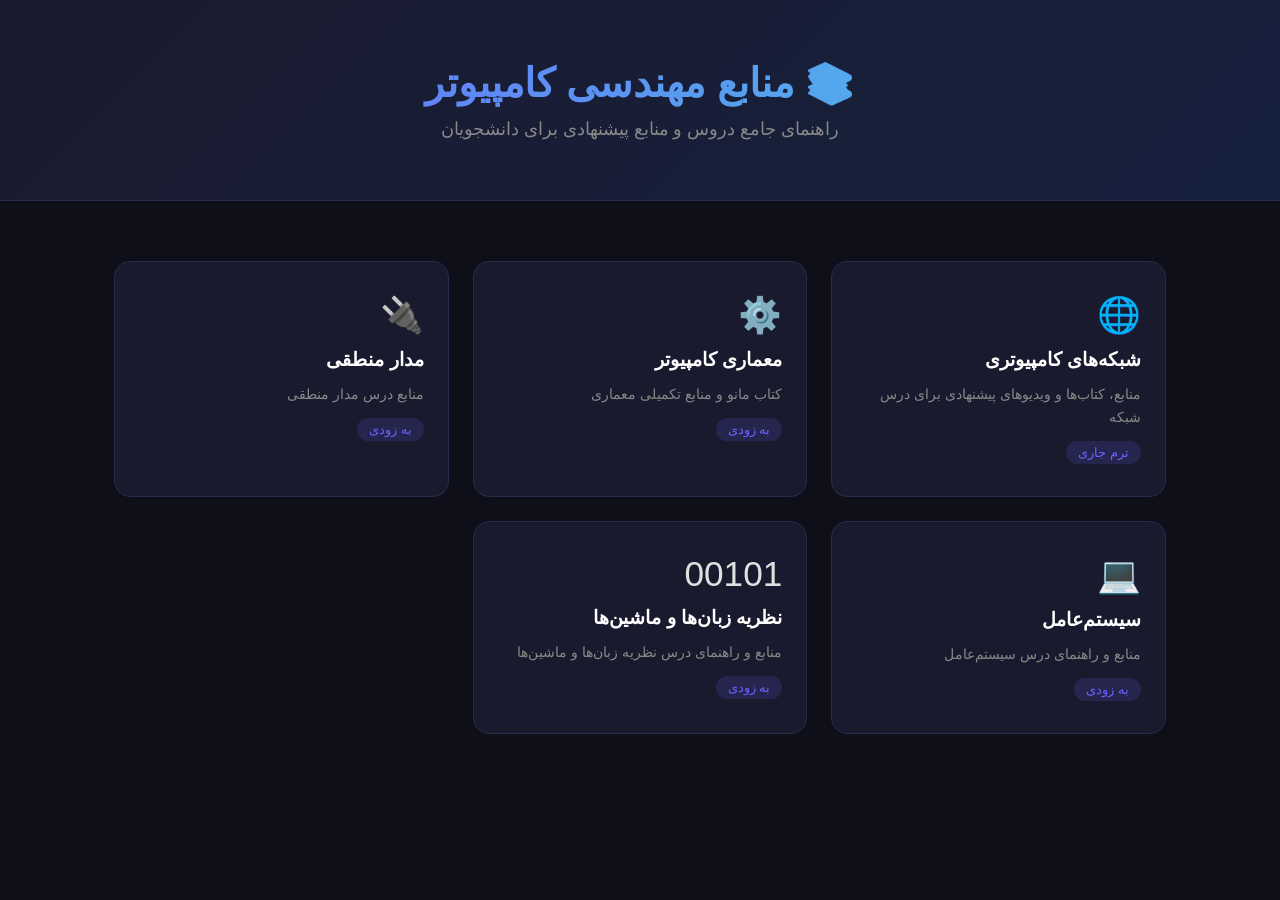
<file: index.html>
<!DOCTYPE html>
<html lang="fa" dir="rtl">
<head>
  <meta charset="UTF-8">
  <meta name="viewport" content="width=device-width, initial-scale=1.0">
  <title>منابع مهندسی کامپیوتر</title>
  <style>
    * { margin: 0; padding: 0; box-sizing: border-box; }

    body {
      font-family: 'Segoe UI', Tahoma, sans-serif;
      background: #0f0f1a;
      color: #e0e0e0;
      min-height: 100vh;}

    header {
      background: linear-gradient(135deg, #1a1a2e, #16213e);
      padding: 60px 20px;
      text-align: center;
      border-bottom: 1px solid #2a2a4a;
    }

    header h1 {
      font-size: 2.5rem;
      background: linear-gradient(90deg, #6c63ff, #48cae4);
      -webkit-background-clip: text;
      -webkit-text-fill-color: transparent;
      margin-bottom: 12px;
    }

    header p {
      color: #888;
      font-size: 1.1rem;
    }

    .subjects {
      display: grid;
      grid-template-columns: repeat(auto-fill, minmax(260px, 1fr));
      gap: 24px;
      max-width: 1100px;
      margin: 60px auto;
      padding: 0 24px;
    }

    .card {
      background: #1a1a2e;
      border: 1px solid #2a2a4a;
      border-radius: 16px;
      padding: 32px 24px;
      text-decoration: none;
      color: inherit;
      transition: transform 0.2s, border-color 0.2s, box-shadow 0.2s;
      display: flex;
      flex-direction: column;
      gap: 12px;
    }

    .card:hover {
      transform: translateY(-6px);
      border-color: #6c63ff;
      box-shadow: 0 8px 30px rgba(108, 99, 255, 0.2);
    }

    .card-icon { font-size: 2.2rem; }

    .card h2 {
      font-size: 1.2rem;
      color: #fff;
    }

    .card p {
      font-size: 0.9rem;
      color: #888;
      line-height: 1.6;
    }

    .card .tag {
      display: inline-block;
      background: rgba(108, 99, 255, 0.15);
      color: #6c63ff;
      border-radius: 20px;
      padding: 4px 12px;
      font-size: 0.8rem;
      width: fit-content;
    }
  </style>
</head>
<body>

<header>
  <h1>📚 منابع مهندسی کامپیوتر</h1>
  <p>راهنمای جامع دروس و منابع پیشنهادی برای دانشجویان</p>
</header>

<div class="subjects">
  <a href="networking.html" class="card">
    <div class="card-icon">🌐</div>
    <h2>شبکه‌های کامپیوتری</h2>
    <p>منابع، کتاب‌ها و ویدیوهای پیشنهادی برای درس شبکه</p>
    <span class="tag">ترم جاری</span>
  </a>

  <a href="architecture.html" class="card">
    <div class="card-icon">⚙️</div>
    <h2>معماری کامپیوتر</h2>
    <p>کتاب مانو و منابع تکمیلی معماری</p>
    <span class="tag">به زودی</span>
  </a>

  <a href="#" class="card">
    <div class="card-icon">🔌</div>
    <h2>مدار منطقی</h2>
    <p>منابع درس مدار منطقی</p>
    <span class="tag">به زودی</span>
  </a>

  <a href="#" class="card">
    <div class="card-icon">💻</div>
    <h2>سیستم‌عامل</h2>
    <p>منابع و راهنمای درس سیستم‌عامل</p>
    <span class="tag">به زودی</span>
  </a>
    <a href="automata.html" class="card">
    <div class="card-icon">00101</div>
    <h2>نظریه زبان‌ها و ماشین‌ها</h2>
    <p>منابع و راهنمای درس نظریه زبان‌ها و ماشین‌ها</p>
    <span class="tag">به زودی</span>
  </a>
</div>

</body>
</html>
</file>
